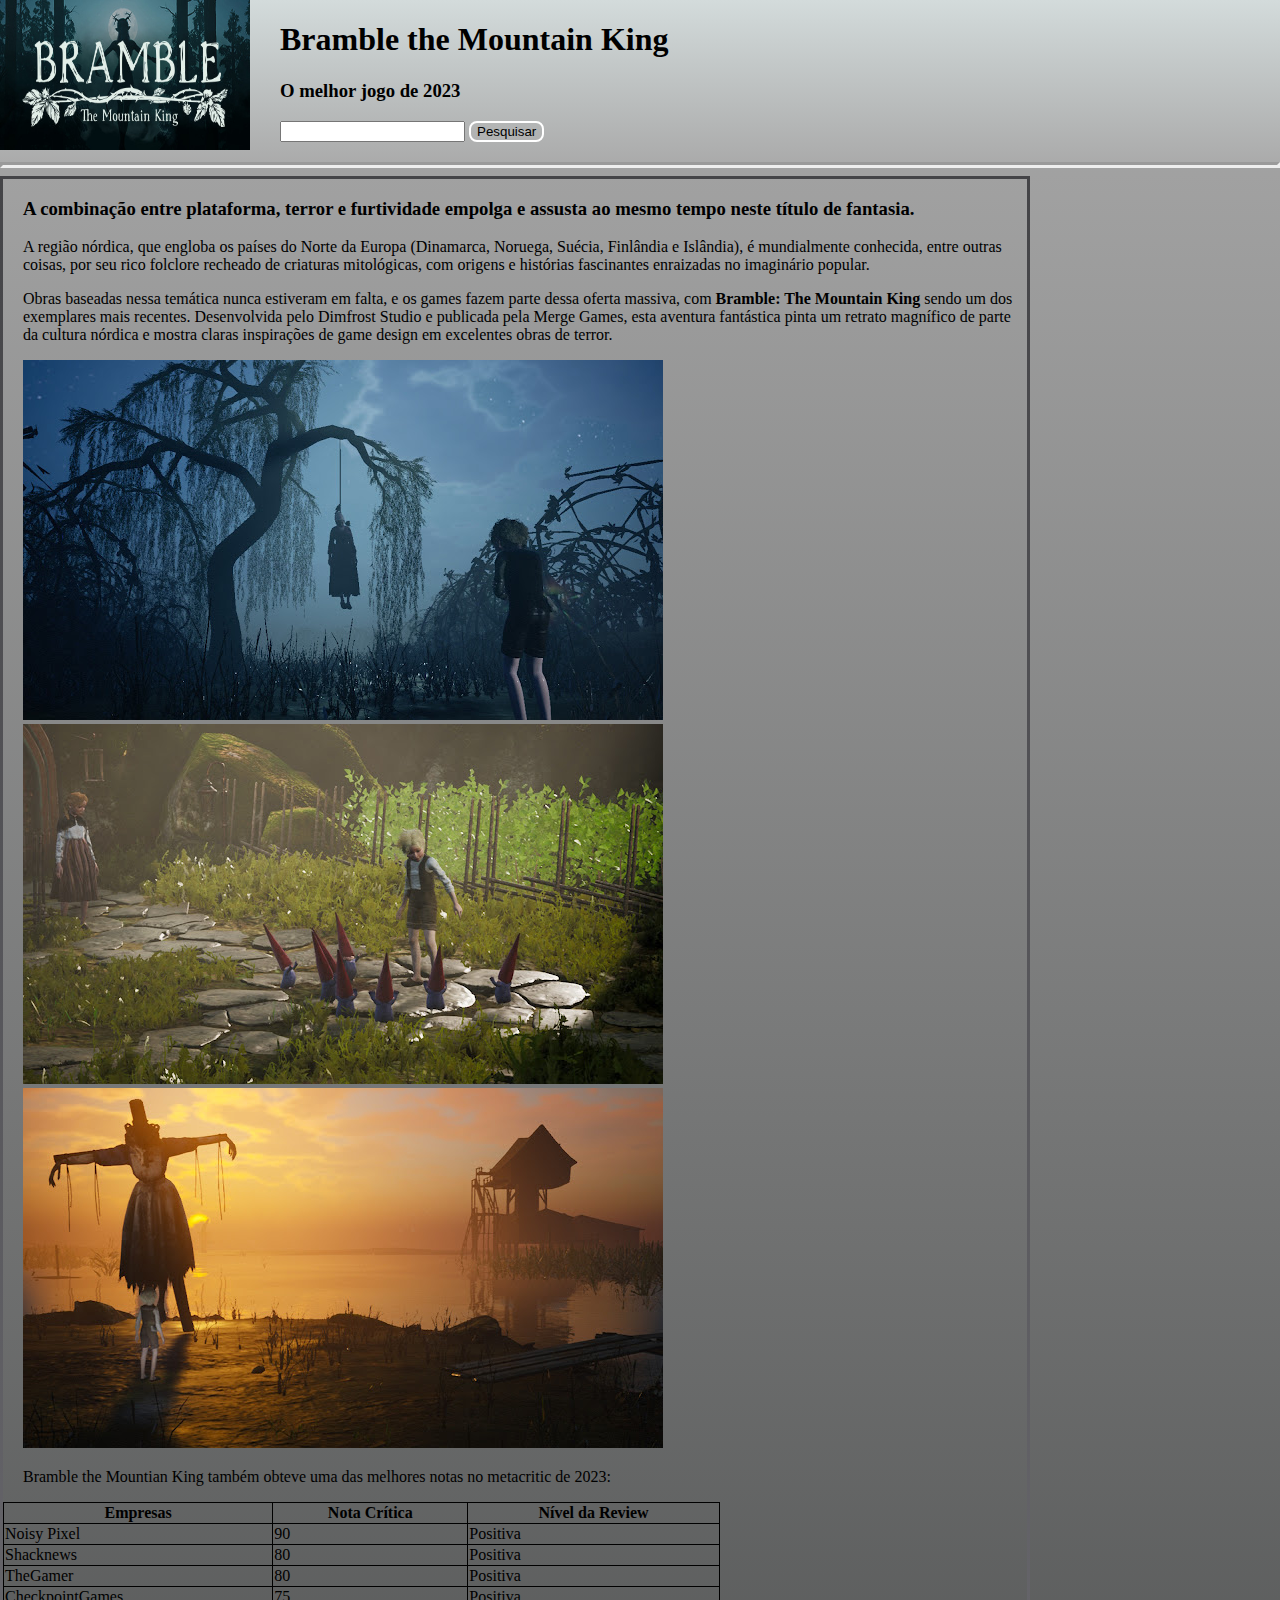
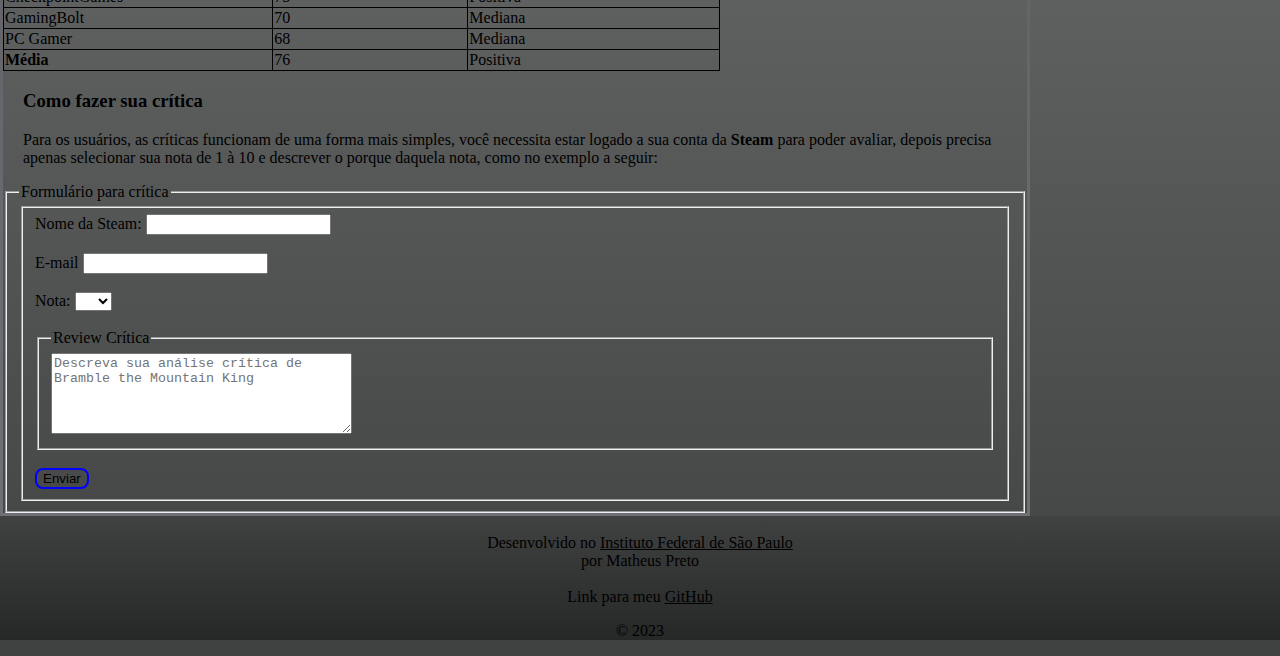
<file: 2°Bimestre/TesteDeTransicoes/index.html>
<!DOCTYPE html>
<html lang="en">
<head>
    <meta charset="UTF-8">
    <meta http-equiv="X-UA-Compatible" content="IE=edge">
    <meta name="viewport" content="width=device-width, initial-scale=1.0">
    <title>PaginadeTransições</title>
    <link rel='stylesheet' type='text/css' media='screen' href='style.css'>
</head>
<body>
    <header class="header">
        <div class="divheader">
            <div class="divimg">
                <img
                src="bramblelogo.jpg"
                alt="Logo"
                width="250"
                height="150">
            </div>
            <div class="divtitulo">
                <h1 class="titulo">Bramble the Mountain King</h1>
                <h3 class="titulo">O melhor jogo de 2023</h3>
                <input/>
                <button type="submit" class="botaoheader">Pesquisar </button>
            </div> 
        </div>
        <hr class="hr"> </hr>
    </header>
    <main>
        <div class="borda">
            <div class="principal">
                <h3>A combinação entre plataforma, terror e furtividade empolga e assusta ao mesmo tempo neste título de fantasia.</h3>
                <p>A região nórdica, que engloba os países do Norte da Europa (Dinamarca, Noruega, Suécia, Finlândia e Islândia), é mundialmente conhecida, entre outras coisas, por seu rico folclore recheado de criaturas mitológicas, com origens e histórias fascinantes enraizadas no imaginário popular.</p>
            </div>
            <div class="principal">
                <p>Obras baseadas nessa temática nunca estiveram em falta, e os games fazem parte dessa oferta massiva, com <b>Bramble: The Mountain King</b> sendo um dos exemplares mais recentes. Desenvolvida pelo Dimfrost Studio e publicada pela Merge Games, esta aventura fantástica pinta um retrato magnífico de parte da cultura nórdica e mostra claras inspirações de game design em excelentes obras de terror.</p>
                <div class="divimagem">
                    <img
                    src="bramble the mountain king enforcamento.jpg"
                    alt="imagem de cenario"
                    class="imagem"
                    />
                    <img
                    src="bramble the mountain king gnomos.jpg"
                    alt="imagem de cenario"
                    class="imagem2 "
                    />
                    <img
                    src="bramble the mountain king cenários.jpg"
                    alt="imagem de cenario"
                    class="imagem3 "
                    />
                </div>
            </div>
            <div class="principal">
                <p>Bramble the Mountian King também obteve uma das melhores notas no metacritic de 2023:</p>
            </div>

            <table >
                <thead>
                    <tr>
                        <th>Empresas</th>
                        <th>Nota Crítica</th>
                        <th>Nível da Review</th>
                    </tr>
                </thead>
                <tbody>
                    <tr>
                        <td>Noisy Pixel</td>
                        <td>90</td>
                        <td class="positivo">Positiva</td>
                    </tr>
                    <tr>
                        <td>Shacknews</td>
                        <td>80</td>
                        <td class="positivo">Positiva</td>
                    </tr>
                    <tr>
                        <td>TheGamer</td>
                        <td>80</td>
                        <td class="positivo">Positiva</td>
                    </tr>
                    <tr>
                        <td>CheckpointGames</td>
                        <td>75</td>
                        <td class="positivo">Positiva</td>
                    </tr>
                    <tr>
                        <td>GamingBolt</td>
                        <td>70</td>
                        <td class="mediana">Mediana</td>
                    </tr>
                    <tr>
                        <td>PC Gamer</td>
                        <td>68</td>
                        <td class="mediana">Mediana</td>
                    </tr>
                </tbody>
                <tfoot>
                    <tr>
                        <td> <strong>Média</strong></td>
                        <td>76</td>
                        <td class="positivo">Positiva</td>
                    </tr>
                </tfoot>
            </table>
            <div class="principal">
                <h3>Como fazer sua crítica</h3>
                <p>Para os usuários, as críticas funcionam de uma forma mais simples, você necessita estar logado a sua conta da <b>Steam</b> para poder avaliar, depois precisa apenas selecionar sua nota de 1 à 10 e descrever o porque daquela nota, como no exemplo a seguir:</p>
            </div>
            <form>
                <fieldset>
                    <legend> Formulário para crítica</legend>
                    <fieldset>
                        <label for="nome"> Nome da Steam:</label>
                        <input
                        type="text"
                        id="nome"
                        name="nome"
                        />
                        <br/><br/>
                        <label for="email">E-mail</label>
                        <input
                        type="email"
                        id="email"
                        name="email"
                        />
                        <br/> <br/>
                        <label for="nota"> Nota:</label>
                        <select id="nota" name="nota">
                            <option value="vazio"></option>
                            <option value="1">1</option>
                            <option value="2">2</option>
                            <option value="3">3</option>
                            <option value="4">4</option>
                            <option value="5">5</option>
                            <option value="6">6</option>
                            <option value="7">7</option>
                            <option value="8">8</option>
                            <option value="9">9</option>
                            <option value="10">10</option>
                        </select>
                        <br/><br/>
                        <fieldset>
                            <legend>Review Crítica</legend>
                            <textarea id="descricao" rows="5" cols="35" placeholder="Descreva sua análise crítica de Bramble the Mountain King"></textarea>
                        </fieldset>
                        <br/>
                        <button type="submit" class="botaoenviar"> Enviar</button>
                    </fieldset>
                </fieldset>
            </form>
        </div>
    </main>
    <footer>
        <div>
            <br/>
            Desenvolvido no 
            <a href="https://spo.ifsp.edu.br/" class="link">
                Instituto Federal de São Paulo
            </a>
        </div>
        <div>
            por Matheus Preto
        </div>
        <br/>
        <div>
            Link para meu 
        <a href="https://www.github.com/matheuspretooo" class="link">
            GitHub
        </a>
        </div>
        <p>&copy 2023</p>
    </footer>
</body>
</html>
</file>
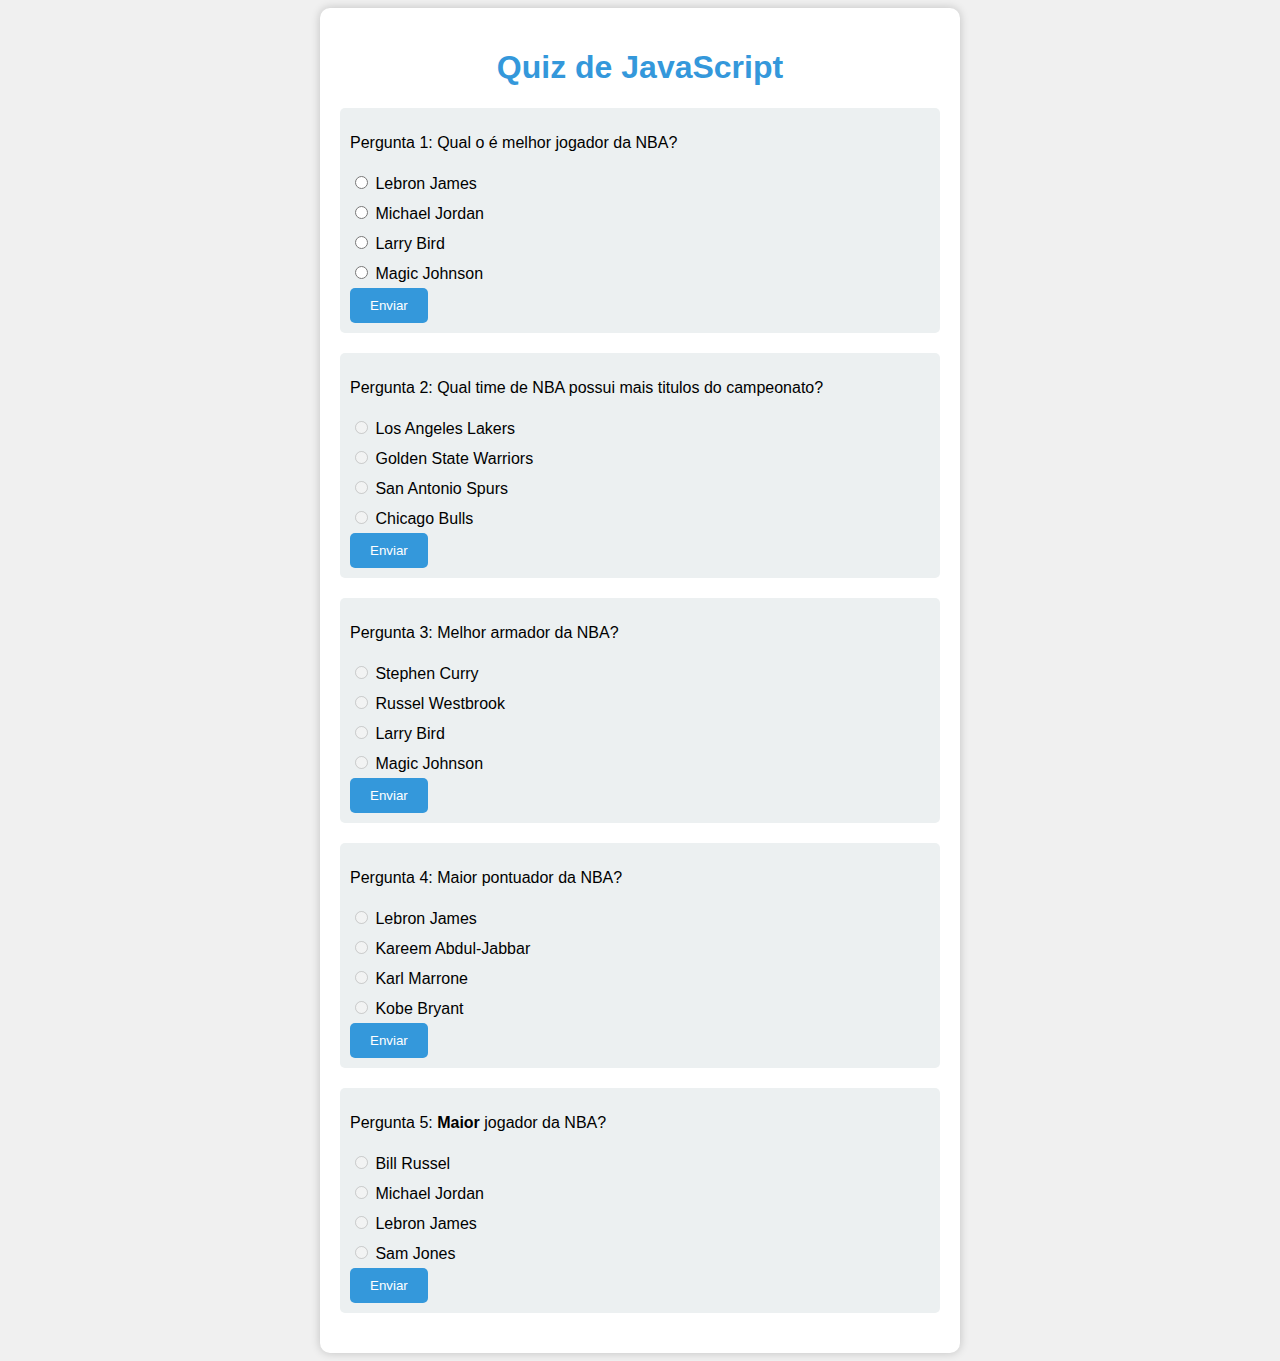
<file: 3 Bimestre/Quiz de AW1/index.html>
<!DOCTYPE html>
<html>

<head>
    <meta charset='utf-8'>
    <meta http-equiv='X-UA-Compatible' content='IE=edge'>
    <title>Questionario de AW1</title>
    <meta name='viewport' content='width=device-width, initial-scale=1'>
    <link rel='stylesheet' type='text/css' media='screen' href='style.css'>
    <!DOCTYPE html>
    <html>

<body>
    <div class="container">
        <h1>Quiz de JavaScript</h1>

        <div class="question">
            <p>Pergunta 1: Qual o é melhor jogador da NBA?</p>
            <div class="options">
                <label class="option"><input type="radio" name="q1" value="lebron"> Lebron James</label>
                <label class="option"><input type="radio" name="q1" value="jordan"> Michael Jordan</label>
                <label class="option"><input type="radio" name="q1" value="bird"> Larry Bird</label>
                <label class="option"><input type="radio" name="q1" value="magic"> Magic Johnson</label>
            </div>
            <button class="submit-button">Enviar</button>
            <span class="tag correct">Correto!</span>
            <span class="tag incorrect">Incorreto.</span>
        </div>

        <!-- Repita o mesmo padrão para as próximas questões -->

        <div class="question">
            <p>Pergunta 2: Qual time de NBA possui mais titulos do campeonato?</p>
            <div class="options">
                <label class="option"><input type="radio" name="q2" value="lakers"> Los Angeles Lakers</label>
                <label class="option"><input type="radio" name="q2" value="warriors"> Golden State Warriors</label>
                <label class="option"><input type="radio" name="q2" value="spurs"> San Antonio Spurs</label>
                <label class="option"><input type="radio" name="q2" value="bulls"> Chicago Bulls</label>
            </div>
            <button class="submit-button">Enviar</button>
            <span class="tag correct">Correto!</span>
            <span class="tag incorrect">Incorreto.</span>
        </div>

        <!-- Repita o mesmo padrão para as próximas questões -->
        <div class="question">
            <p>Pergunta 3: Melhor armador da NBA?</p>
            <div class="options">
                <label class="option"><input type="radio" name="q3" value="curry"> Stephen Curry</label>
                <label class="option"><input type="radio" name="q3" value="russel"> Russel Westbrook </label>
                <label class="option"><input type="radio" name="q3" value="bird"> Larry Bird</label>
                <label class="option"><input type="radio" name="q3" value="magic"> Magic Johnson</label>
            </div>
            <button class="submit-button">Enviar</button>
            <span class="tag correct">Correto!</span>
            <span class="tag incorrect">Incorreto.</span>
        </div>

        <div class="question">
            <p>Pergunta 4: Maior pontuador da NBA?</p>
            <div class="options">
                <label class="option"><input type="radio" name="q4" value="lebron"> Lebron James</label>
                <label class="option"><input type="radio" name="q4" value="karen"> Kareem Abdul-Jabbar</label>
                <label class="option"><input type="radio" name="q4" value="karl"> Karl Marrone</label>
                <label class="option"><input type="radio" name="q4" value="kobe"> Kobe Bryant</label>
            </div>
            <button class="submit-button">Enviar</button>
            <span class="tag correct">Correto!</span>
            <span class="tag incorrect">Incorreto.</span>
        </div>

        <div class="question">
            <p>Pergunta 5: <strong>Maior</strong> jogador da NBA?</p>
            <div class="options">
                <label class="option"><input type="radio" name="q5" value="bill"> Bill Russel</label>
                <label class="option"><input type="radio" name="q5" value="jordan"> Michael Jordan</label>
                <label class="option"><input type="radio" name="q5" value="lebron"> Lebron James</label>
                <label class="option"><input type="radio" name="q5" value="sam"> Sam Jones</label>
            </div>
            <button class="submit-button">Enviar</button>
            <span class="tag correct">Correto!</span>
            <span class="tag incorrect">Incorreto.</span>
        </div>
    </div>
<script src='script.js'></script>
</body>
</file>
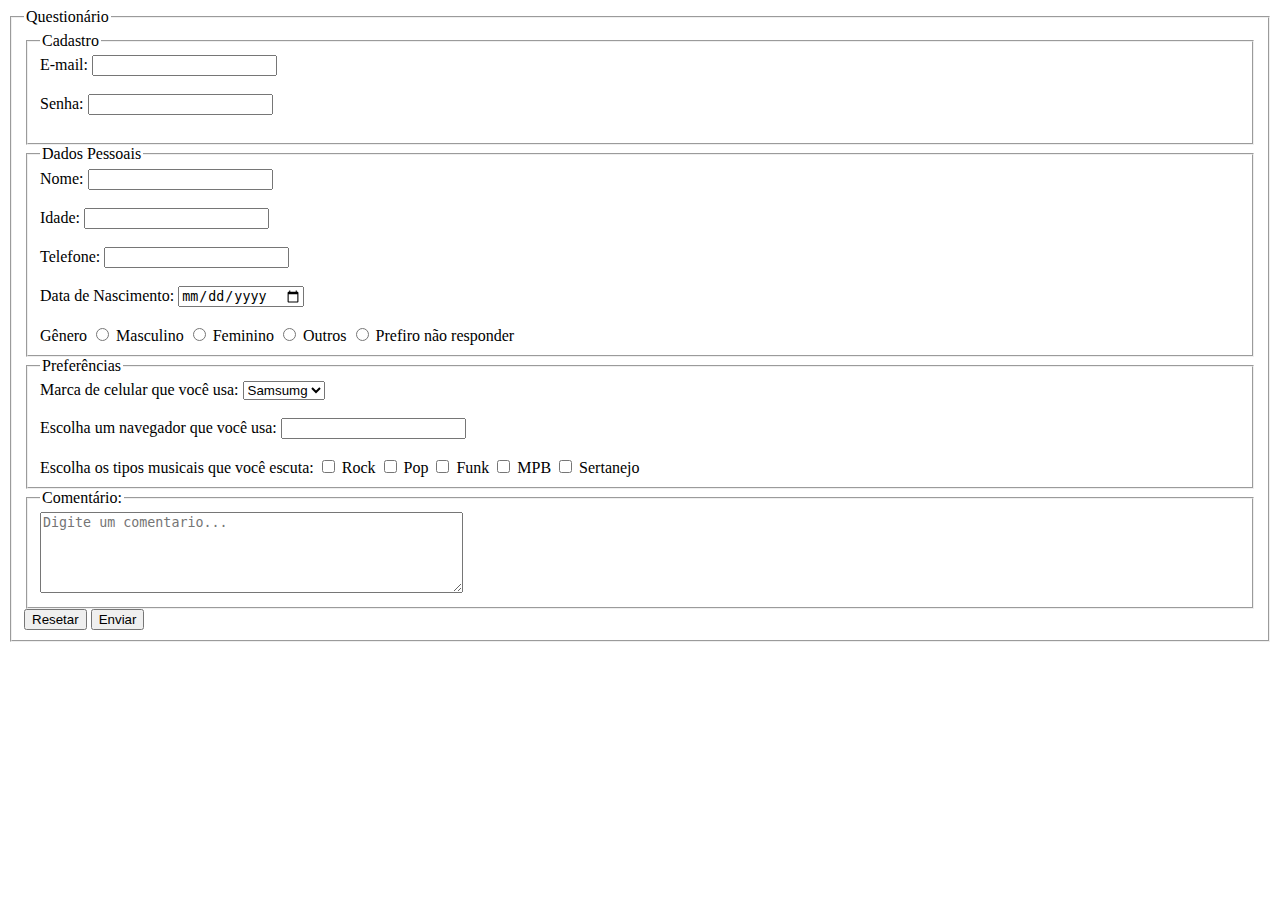
<file: 1ºBimestre/formulario.html>
<!DOCTYPE html>
<html lang="en">
<head>
    <meta charset="UTF-8">
    <meta http-equiv="X-UA-Compatible" content="IE=edge">
    <meta name="viewport" content="width=device-width, initial-scale=1.0">
    <title>Formulario do Pretin</title>
</head>
<body>
    <form>
        <fieldset>
            <legend> Questionário</legend>
            <fieldset>
            <legend> Cadastro</legend>
            <label for="e-mail">E-mail:</label>
            <input 
                type="text" 
                id="e-mail" 
                name="e-mail" 
            /> <br/><br />
            <label for="senha">Senha:</label>
            <input 
            type="text" 
            id="senha" 
            name="senha" 
            /> <br/><br/>        
            </fieldset>
            <fieldset>
            <legend> Dados Pessoais</legend>
            <label for="nome">Nome:</label>
            <input 
                type="text" 
                id="nome" 
                name="nome" 
            /> <br/><br />
            <label for="idade">Idade:</label>
            <input 
                type="number" 
                id="idade" 
                name="idade" 
            /> <br/><br/>  
            <label for="telefone">Telefone:</label>
            <input 
                type="text" 
                id="telefone" 
                name="telefone" 
            /> <br/><br />
            <label for="datadenascimento">Data de Nascimento:</label>
            <input 
                type="date" 
                id="datadenascimento" 
                name="datadenascimento" 
            /> <br/><br/>  
            <label for="sexo"> Gênero</label>
            <input 
                type="radio"    
                id="masculino" 
                name="genero" 
                value="masculino"
            />
            <label for="masculino">Masculino</label>
            <input 
                type="radio"    
                id="feminino" 
                name="genero" 
                value="feminino"
            />
            <label for="masculino">Feminino</label>
            <input 
                type="radio"    
                id="outros" 
                name="genero" 
                value="outros"
            />
            <label for="masculino">Outros</label>
            <input 
                type="radio"    
                id="pnr" 
                name="genero" 
                value="pnr"
            />
            <label for="masculino">Prefiro não responder</label>
            </fieldset>
            <fieldset>
            <legend>Preferências</legend>
            <label for="celular">Marca de celular que você usa: </label>
            <select id="celular" name="celular">
                <option value="samsumg">Samsumg</option>
                <option value="apple">Apple</option>
                <option value="motorola">Motorola</option>
            </select> <br/> <br/>
            <label for="browser">Escolha um navegador que você usa: </label>
            <input
                type="text"
                id="browser"
                name="browser"
                list="browsers"
            />
            <datalist id="browsers">
                <option value="Chrome"></option>
                <option value="Firefox"></option>
                <option value="Safari"></option>
                <option value="Edge"></option>
            </datalist> <br/><br/>
            <label for="ritmos">Escolha os tipos musicais que você escuta: </label>
            <input
                type="checkbox"
                id="rock"
                name="ritmos"
                value="rock"
            />
            <label for="rock">Rock</label>
            <input
                type="checkbox"
                id="pop"
                name="ritmos"
                value="pop"
            />
            <label for="pop">Pop</label>
            <input
                type="checkbox"
                id="funk"
                name="ritmos"
                value="funk"
            />
            <label for="funk">Funk</label>
            <input
                type="checkbox"
                id="mpb"
                name="ritmos"
                value="mpb"
            />
            <label for="mpb">MPB</label>
            <input
                type="checkbox"
                id="sertanejo"
                name="ritmos"
                value="sertanejo"
            />
            <label for="sertanejo">Sertanejo</label>
            </fieldset>
            <fieldset>
            <legend>Comentário:</legend>
            <textarea id="descricao" name="descricao" rows="5" cols="50" placeholder="Digite um comentario..."></textarea>
            </fieldset>
            <button type="reset">Resetar</button>
            <button type="submit">Enviar</button>
        </fieldset>
    </form>
</body>
</html>
</file>
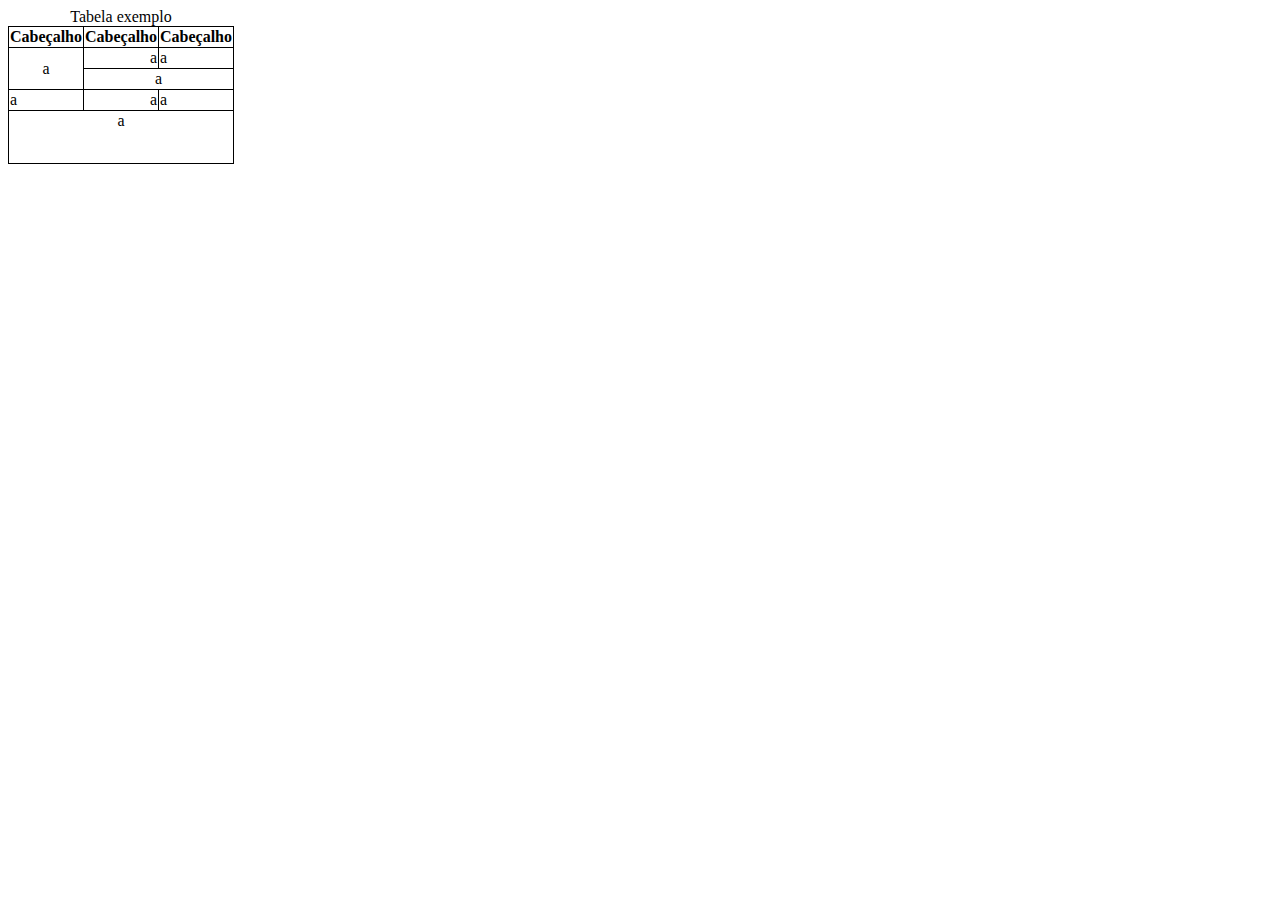
<file: 1ºBimestre/tabela.html>
<!DOCTYPE html>
<html lang="en">
<head>
    <meta charset="UTF-8">
    <meta http-equiv="X-UA-Compatible" content="IE=edge">
    <meta name="viewport" content="width=device-width, initial-scale=1.0">
    <title>Document</title>
</head>
<body>
    <table style="border: 1px solid black; border-collapse: collapse;">
        <caption> Tabela exemplo</caption>
        <thead>
            <tr>
                <th style = "border: 1px solid black; text-align: center;"> Cabeçalho</th>
                <th style = "border: 1px solid black; text-align: center;"> Cabeçalho</th>
                <th style = "border: 1px solid black; text-align: center;"> Cabeçalho</th>
            </tr>
        </thead>
        <tbody>
            <tr>
                <td rowspan="2" style = "border: 1px solid black; text-align: center;"> a</td>
                <td style = "border: 1px solid black; text-align: right;"> a</td>
                <td style = "border: 1px solid black; text-align: left;"> a</td>
            </tr>
            <tr>
                <td colspan="2" style = "border: 1px solid black; text-align: center;"> a</td>
            </tr>
            <tr>
                <td style = "border: 1px solid black; text-align: left;"> a</td>
                <td style = "border: 1px solid black; text-align: right;"> a</td>
                <td style = "border: 1px solid black; text-align: left;"> a</td>
            </tr>
        </tbody>
        <tfoot>
            <tr>
                <td colspan="3" style = "border: 1px solid black; text-align: center; vertical-align: top; height: 50px;"> a </td>
            </tr>
        </tfoot>
    </table>
</body>
</html>
</file>
<file: 2°Bimestre/TesteDeTransicoes/style.css>
header {
    background: rgb(211, 219, 219);
    background: linear-gradient(
        to bottom,
        rgb(211,219,219),
        darkgrey
    );
}

.botaoheader {
    border-radius: 8px;
    background: transparent;
    border: 2px solid white;
    cursor: pointer;
    position: relative;
}

.botaoheader::before {
    content: '';
    position: absolute;
    background: white;
    width: 0;
    height: 100%;
    top: 0;
    left: 0;
    z-index: -1;
    transition: all .4s ease; 
}

.botaoheader:hover::before {
    width: 100% ;
}

.botaoenviar {
    border-radius: 8px;
    background: transparent;
    border: 2px solid blue;
    cursor: pointer;
    position: relative;
    
}

.botaoenviar::before {
    content: '';
    position: absolute;
    background: blue;
    width: 0;
    height: 100%;
    top: 0;
    left: 0;
    z-index: -1;
    transition: all .5s ease;
}

.botaoenviar:hover::before {
    width: 100%;
}

body
{
    margin: 0;
    background: darkgrey;
    background: linear-gradient(to bottom, darkgrey,rgb(64, 66, 66));
}

.divheader {
    display: flex;
    vertical-align: middle;
}

.divimg {
    display: inline-block;
}

.divtitulo {
    display: inline-block;
    margin-left: 30px;
    vertical-align: bottom;
}

.titulo {
    color: black;
}

.hr {
    border-width: 3px;
    color: black;
}

.principal {
    margin-left: 20px;
}

.borda {
    width: 80%;
    border: solid transparent;
    border-image: linear-gradient(to bottom, #444447, #706F75) 1;
}

.divimagem {
    width: 25%;
}

.imagem:hover { 
    transform: rotate(-20deg);
    transition: all .2s ease;;
}

.imagem2:hover {
    transform: scale(0.8);
    transition: all .4s ease;
}

.imagem3:hover {
    transform: scale(1.2);
    transition: all .2s ease-out;
}

table {
    border: 1px solid black;
    border-collapse: collapse;
    width: 70%;
}

td {
    border: 1px solid black;
    text-align: left;
}

th {
    border: 1px solid black;
}

  
.link {
    color: black;
}

footer {     
    background: rgb(64, 66, 66);
    background: linear-gradient(
        to bottom,
        rgb(64, 66, 66),
        rgb(38, 39, 39)
    ); 
    text-align: center;
}

.positivo:hover {
    background: green;
}

.mediana:hover {
    background: orangered;
}



/*
3 transformações
4 gradientes x
5 transições 4
*/
</file>
<file: 3 Bimestre/Quiz de AW1/style.css>
body {
    background-color: #f0f0f0;
    font-family: Arial, sans-serif;
}

.container {
    max-width: 600px;
    margin: 0 auto;
    padding: 20px;
    background-color: #ffffff;
    border-radius: 10px;
    box-shadow: 0 0 10px rgba(0, 0, 0, 0.2);
}

h1 {
    color: #3498db;
    text-align: center;
}

.question {
    margin-bottom: 20px;
    padding: 10px;
    background-color: #ecf0f1;
    border-radius: 5px;
}

.options {
    display: flex;
    flex-direction: column;
}

.option {
    margin: 5px 0;
}

.submit-button {
    background-color: #3498db;
    color: #ffffff;
    padding: 10px 20px;
    border: none;
    border-radius: 5px;
    cursor: pointer;
}

.tag {
    display: none;
    margin-top: 10px;
    padding: 5px;
    border-radius: 5px;
    font-weight: bold;
}

.correct {
    background-color: #2ecc71;
    color: #ffffff;
}

.incorrect {
    background-color: #e74c3c;
    color: #ffffff;
}
</file>
